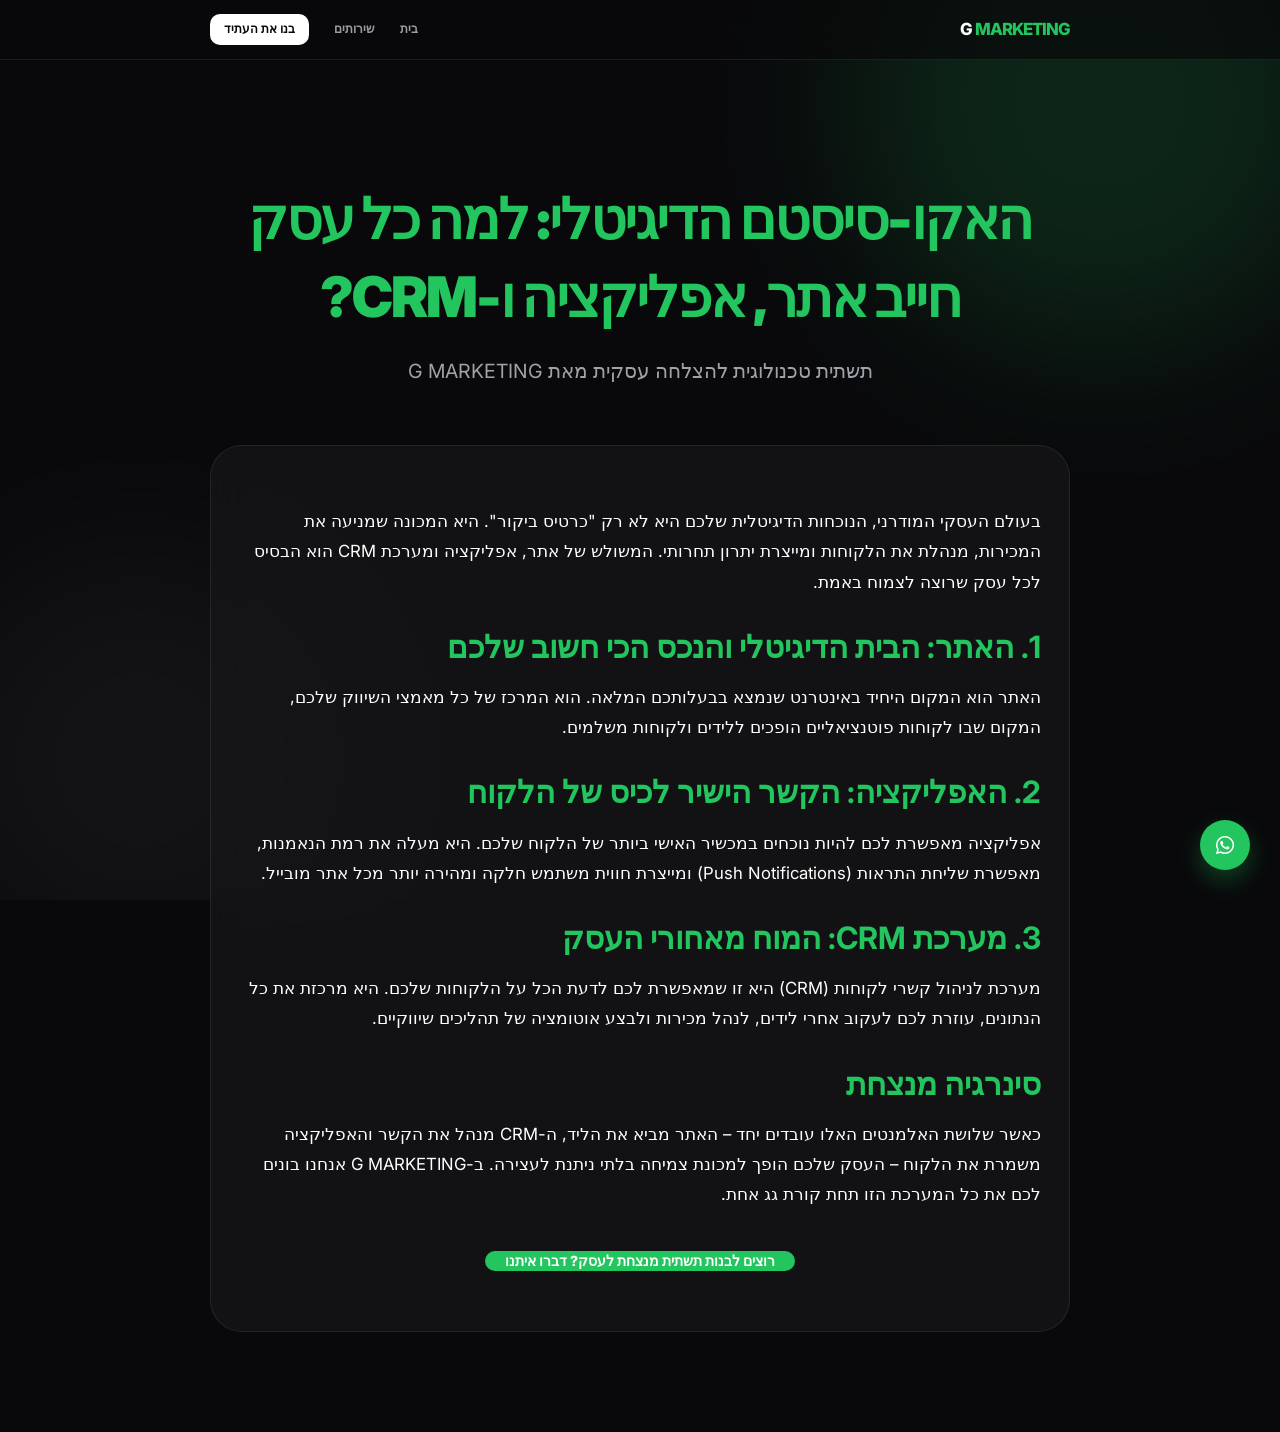
<file: digital-ecosystem.html>
<!DOCTYPE html>
<html lang="he" dir="rtl">
<head>
    <meta charset="UTF-8">
    <meta name="viewport" content="width=device-width, initial-scale=1.0">
    <title>המשולש הקדוש: אתר, אפליקציה ו-CRM | G MARKETING</title>
    <link rel="preconnect" href="https://fonts.googleapis.com">
    <link rel="preconnect" href="https://fonts.gstatic.com" crossorigin>
    <link href="https://fonts.googleapis.com/css2?family=Inter:wght@300;400;600;700;800;900&display=swap" rel="stylesheet">
    <link rel="stylesheet" href="https://cdnjs.cloudflare.com/ajax/libs/font-awesome/6.4.0/css/all.min.css">
    <link rel="stylesheet" href="styles.css">
    <style>
        .article-hero { padding: 180px 0 60px; text-align: center; }
        .article-hero h1 { font-size: 4rem; font-weight: 900; letter-spacing: -2px; margin-bottom: 1.5rem; color: var(--primary); }
        .article-content { max-width: 900px; margin: 0 auto; padding: 60px 2rem; background: var(--glass); backdrop-filter: blur(20px); border: 1px solid var(--glass-border); border-radius: 32px; margin-bottom: 100px; }
        .article-content h2 { font-size: 2.2rem; margin: 2rem 0 1rem; color: var(--primary); }
        .article-content p { font-size: 1.2rem; line-height: 1.8; margin-bottom: 1.5rem; color: var(--text-main); }
    </style>
</head>
<body>
    <div class="mesh-bg">
        <div class="mesh-blob blob-2"></div>
        <div class="mesh-blob blob-1"></div>
    </div>

    <header class="navbar">
        <div class="container">
            <div class="logo-container">
                <a href="index.html" style="text-decoration: none; color: inherit;">
                    <div class="logo-text">G <span>MARKETING</span></div>
                </a>
            </div>
            <nav class="nav-links">
                <a href="index.html">בית</a>
                <a href="index.html#services">שירותים</a>
                <a href="index.html#contact" class="btn-nav">בנו את העתיד</a>
            </nav>
        </div>
    </header>

    <main class="container">
        <section class="article-hero">
            <h1 class="reveal">האקו-סיסטם הדיגיטלי: למה כל עסק חייב אתר, אפליקציה ו-CRM?</h1>
            <p class="reveal" style="font-size: 1.4rem; color: var(--text-muted);">תשתית טכנולוגית להצלחה עסקית מאת G MARKETING</p>
        </section>

        <article class="article-content reveal">
            <p>בעולם העסקי המודרני, הנוכחות הדיגיטלית שלכם היא לא רק "כרטיס ביקור". היא המכונה שמניעה את המכירות, מנהלת את הלקוחות ומייצרת יתרון תחרותי. המשולש של אתר, אפליקציה ומערכת CRM הוא הבסיס לכל עסק שרוצה לצמוח באמת.</p>

            <h2>1. האתר: הבית הדיגיטלי והנכס הכי חשוב שלכם</h2>
            <p>האתר הוא המקום היחיד באינטרנט שנמצא בבעלותכם המלאה. הוא המרכז של כל מאמצי השיווק שלכם, המקום שבו לקוחות פוטנציאליים הופכים ללידים ולקוחות משלמים.</p>

            <h2>2. האפליקציה: הקשר הישיר לכיס של הלקוח</h2>
            <p>אפליקציה מאפשרת לכם להיות נוכחים במכשיר האישי ביותר של הלקוח שלכם. היא מעלה את רמת הנאמנות, מאפשרת שליחת התראות (Push Notifications) ומייצרת חווית משתמש חלקה ומהירה יותר מכל אתר מובייל.</p>

            <h2>3. מערכת CRM: המוח מאחורי העסק</h2>
            <p>מערכת לניהול קשרי לקוחות (CRM) היא זו שמאפשרת לכם לדעת הכל על הלקוחות שלכם. היא מרכזת את כל הנתונים, עוזרת לכם לעקוב אחרי לידים, לנהל מכירות ולבצע אוטומציה של תהליכים שיווקיים.</p>

            <h2>סינרגיה מנצחת</h2>
            <p>כאשר שלושת האלמנטים האלו עובדים יחד – האתר מביא את הליד, ה-CRM מנהל את הקשר והאפליקציה משמרת את הלקוח – העסק שלכם הופך למכונת צמיחה בלתי ניתנת לעצירה. ב-G MARKETING אנחנו בונים לכם את כל המערכת הזו תחת קורת גג אחת.</p>

            <div style="text-align: center; margin-top: 3rem;">
                <a href="index.html#contact" class="btn-chat" style="display: inline-block; text-decoration: none;">רוצים לבנות תשתית מנצחת לעסק? דברו איתנו</a>
            </div>
        </article>
    </main>

    <a href="https://wa.me/972525155598" class="whatsapp-float" target="_blank">
        <i class="fa-brands fa-whatsapp"></i>
    </a>

    <script src="script.js"></script>
</body>
</html>
</file>
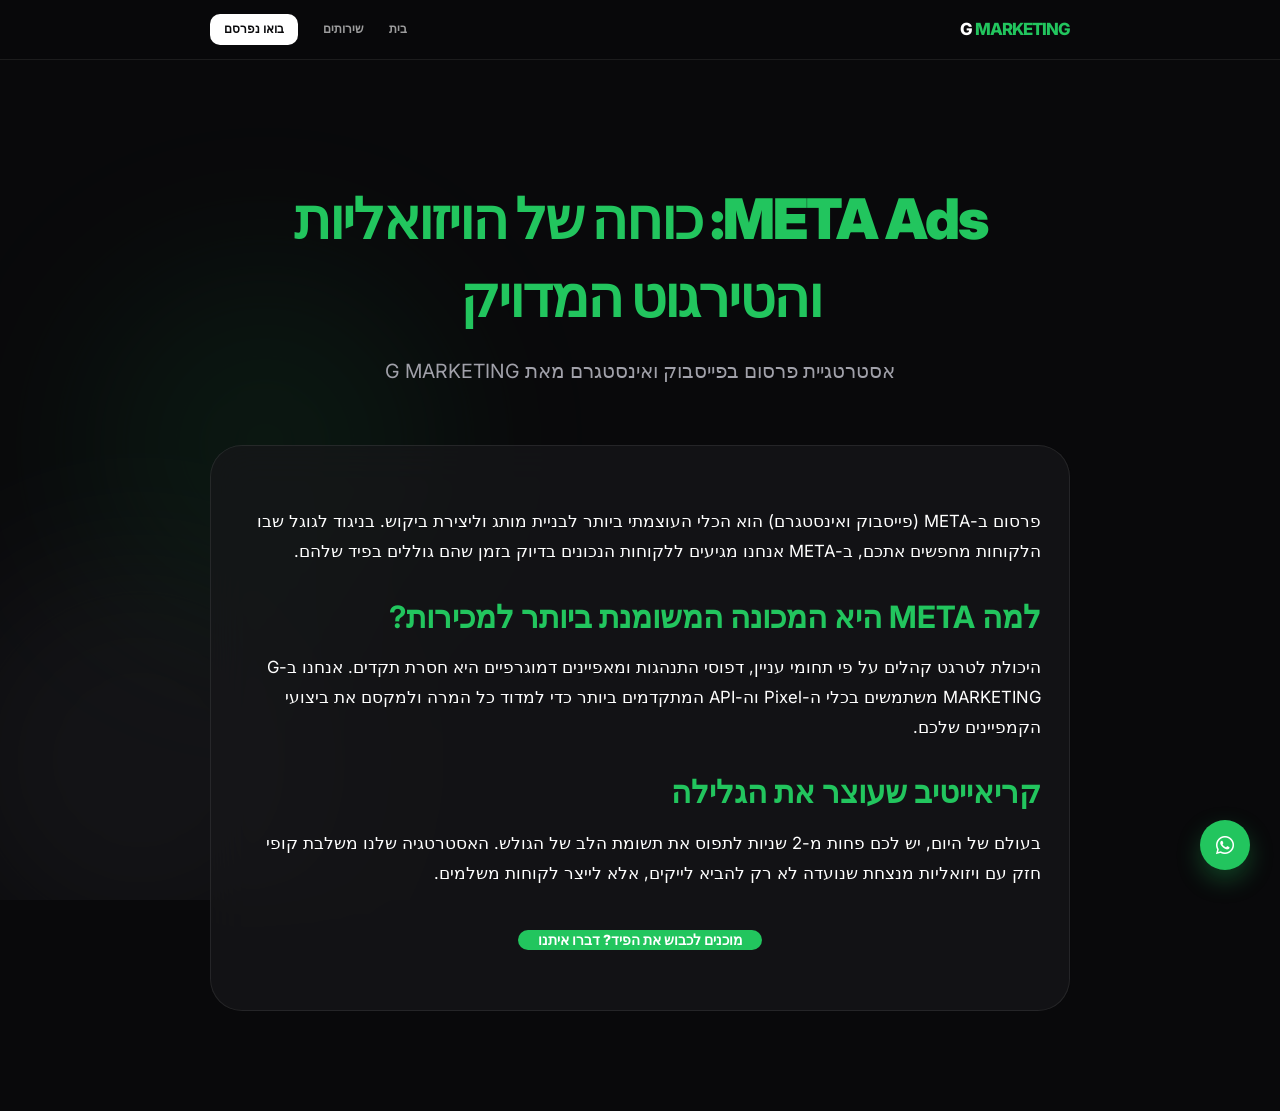
<file: meta-ads-guide.html>
<!DOCTYPE html>
<html lang="he" dir="rtl">
<head>
    <meta charset="UTF-8">
    <meta name="viewport" content="width=device-width, initial-scale=1.0">
    <title>פרסום ברשתות META (פייסבוק ואינסטגרם) | G MARKETING</title>
    <link rel="preconnect" href="https://fonts.googleapis.com">
    <link rel="preconnect" href="https://fonts.gstatic.com" crossorigin>
    <link href="https://fonts.googleapis.com/css2?family=Inter:wght@300;400;600;700;800;900&display=swap" rel="stylesheet">
    <link rel="stylesheet" href="https://cdnjs.cloudflare.com/ajax/libs/font-awesome/6.4.0/css/all.min.css">
    <link rel="stylesheet" href="styles.css">
    <style>
        .article-hero { padding: 180px 0 60px; text-align: center; }
        .article-hero h1 { font-size: 4rem; font-weight: 900; letter-spacing: -2px; margin-bottom: 1.5rem; color: var(--primary); }
        .article-content { max-width: 900px; margin: 0 auto; padding: 60px 2rem; background: var(--glass); backdrop-filter: blur(20px); border: 1px solid var(--glass-border); border-radius: 32px; margin-bottom: 100px; }
        .article-content h2 { font-size: 2.2rem; margin: 2rem 0 1rem; color: var(--primary); }
        .article-content p { font-size: 1.2rem; line-height: 1.8; margin-bottom: 1.5rem; color: var(--text-main); }
    </style>
</head>
<body>
    <div class="mesh-bg">
        <div class="mesh-blob blob-2"></div>
        <div class="mesh-blob blob-3"></div>
    </div>

    <header class="navbar">
        <div class="container">
            <div class="logo-container">
                <a href="index.html" style="text-decoration: none; color: inherit;">
                    <div class="logo-text">G <span>MARKETING</span></div>
                </a>
            </div>
            <nav class="nav-links">
                <a href="index.html">בית</a>
                <a href="index.html#services">שירותים</a>
                <a href="index.html#contact" class="btn-nav">בואו נפרסם</a>
            </nav>
        </div>
    </header>

    <main class="container">
        <section class="article-hero">
            <h1 class="reveal">META Ads: כוחה של הויזואליות והטירגוט המדויק</h1>
            <p class="reveal" style="font-size: 1.4rem; color: var(--text-muted);">אסטרטגיית פרסום בפייסבוק ואינסטגרם מאת G MARKETING</p>
        </section>

        <article class="article-content reveal">
            <p>פרסום ב-META (פייסבוק ואינסטגרם) הוא הכלי העוצמתי ביותר לבניית מותג וליצירת ביקוש. בניגוד לגוגל שבו הלקוחות מחפשים אתכם, ב-META אנחנו מגיעים ללקוחות הנכונים בדיוק בזמן שהם גוללים בפיד שלהם.</p>

            <h2>למה META היא המכונה המשומנת ביותר למכירות?</h2>
            <p>היכולת לטרגט קהלים על פי תחומי עניין, דפוסי התנהגות ומאפיינים דמוגרפיים היא חסרת תקדים. אנחנו ב-G MARKETING משתמשים בכלי ה-Pixel וה-API המתקדמים ביותר כדי למדוד כל המרה ולמקסם את ביצועי הקמפיינים שלכם.</p>

            <h2>קריאייטיב שעוצר את הגלילה</h2>
            <p>בעולם של היום, יש לכם פחות מ-2 שניות לתפוס את תשומת הלב של הגולש. האסטרטגיה שלנו משלבת קופי חזק עם ויזואליות מנצחת שנועדה לא רק להביא לייקים, אלא לייצר לקוחות משלמים.</p>

            <div style="text-align: center; margin-top: 3rem;">
                <a href="index.html#contact" class="btn-chat" style="display: inline-block; text-decoration: none;">מוכנים לכבוש את הפיד? דברו איתנו</a>
            </div>
        </article>
    </main>

    <a href="https://wa.me/972525155598" class="whatsapp-float" target="_blank">
        <i class="fa-brands fa-whatsapp"></i>
    </a>

    <script src="script.js"></script>
</body>
</html>
</file>
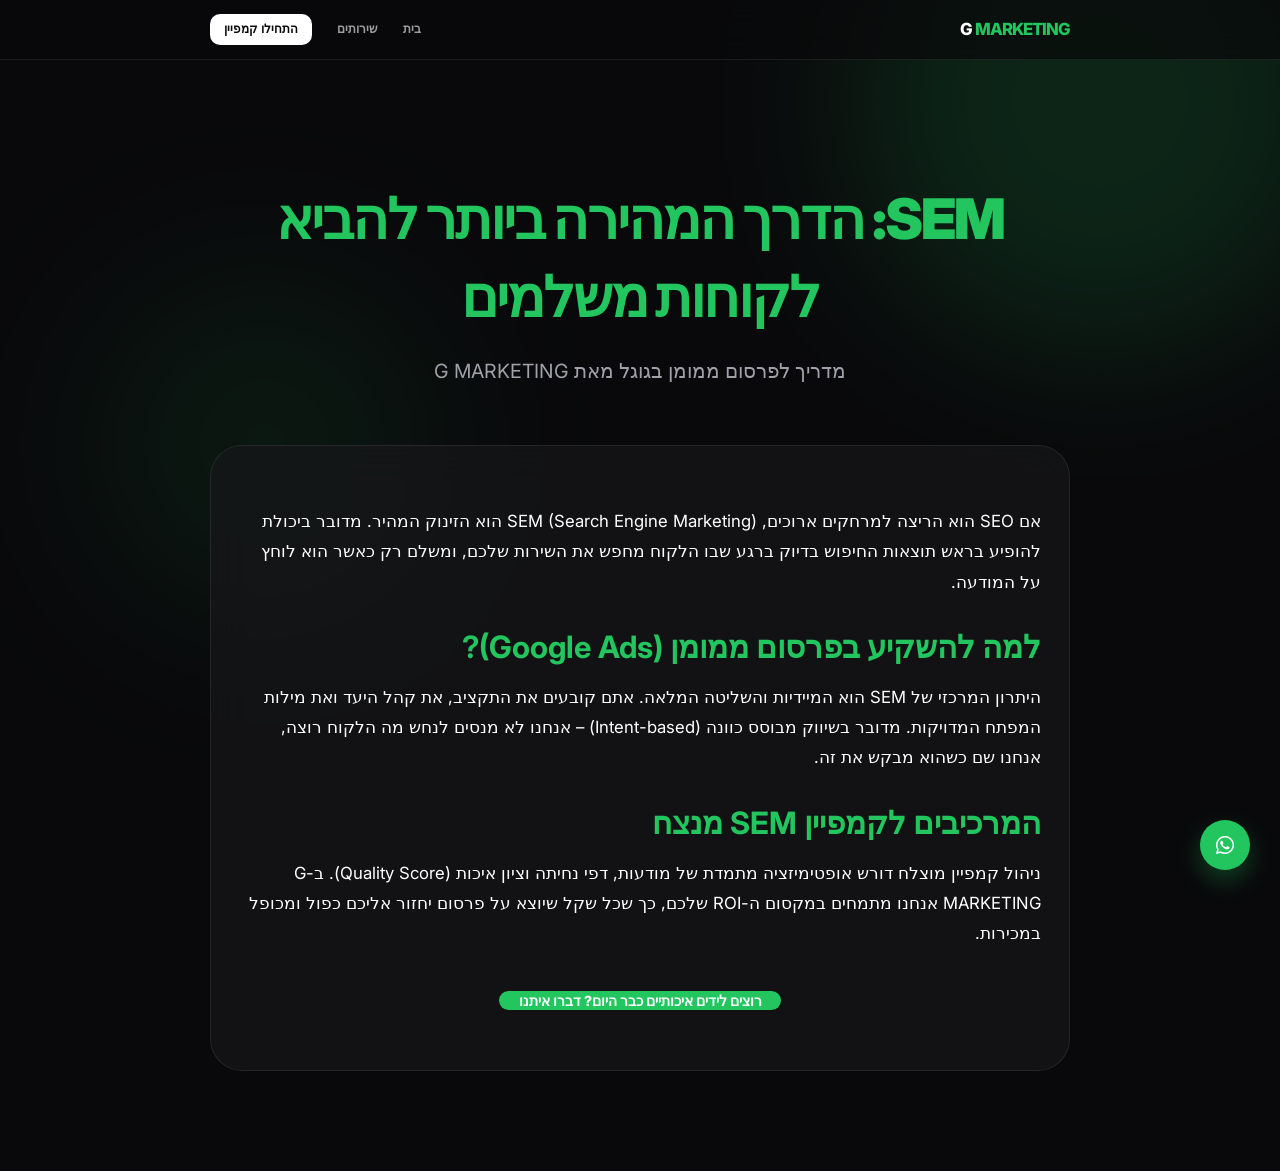
<file: sem-guide.html>
<!DOCTYPE html>
<html lang="he" dir="rtl">
<head>
    <meta charset="UTF-8">
    <meta name="viewport" content="width=device-width, initial-scale=1.0">
    <title>פרסום ממומן בגוגל (SEM) - תוצאות כאן ועכשיו | G MARKETING</title>
    <link rel="preconnect" href="https://fonts.googleapis.com">
    <link rel="preconnect" href="https://fonts.gstatic.com" crossorigin>
    <link href="https://fonts.googleapis.com/css2?family=Inter:wght@300;400;600;700;800;900&display=swap" rel="stylesheet">
    <link rel="stylesheet" href="https://cdnjs.cloudflare.com/ajax/libs/font-awesome/6.4.0/css/all.min.css">
    <link rel="stylesheet" href="styles.css">
    <style>
        .article-hero { padding: 180px 0 60px; text-align: center; }
        .article-hero h1 { font-size: 4rem; font-weight: 900; letter-spacing: -2px; margin-bottom: 1.5rem; color: var(--primary); }
        .article-content { max-width: 900px; margin: 0 auto; padding: 60px 2rem; background: var(--glass); backdrop-filter: blur(20px); border: 1px solid var(--glass-border); border-radius: 32px; margin-bottom: 100px; }
        .article-content h2 { font-size: 2.2rem; margin: 2rem 0 1rem; color: var(--primary); }
        .article-content p { font-size: 1.2rem; line-height: 1.8; margin-bottom: 1.5rem; color: var(--text-main); }
    </style>
</head>
<body>
    <div class="mesh-bg">
        <div class="mesh-blob blob-3"></div>
        <div class="mesh-blob blob-1"></div>
    </div>

    <header class="navbar">
        <div class="container">
            <div class="logo-container">
                <a href="index.html" style="text-decoration: none; color: inherit;">
                    <div class="logo-text">G <span>MARKETING</span></div>
                </a>
            </div>
            <nav class="nav-links">
                <a href="index.html">בית</a>
                <a href="index.html#services">שירותים</a>
                <a href="index.html#contact" class="btn-nav">התחילו קמפיין</a>
            </nav>
        </div>
    </header>

    <main class="container">
        <section class="article-hero">
            <h1 class="reveal">SEM: הדרך המהירה ביותר להביא לקוחות משלמים</h1>
            <p class="reveal" style="font-size: 1.4rem; color: var(--text-muted);">מדריך לפרסום ממומן בגוגל מאת G MARKETING</p>
        </section>

        <article class="article-content reveal">
            <p>אם SEO הוא הריצה למרחקים ארוכים, SEM (Search Engine Marketing) הוא הזינוק המהיר. מדובר ביכולת להופיע בראש תוצאות החיפוש בדיוק ברגע שבו הלקוח מחפש את השירות שלכם, ומשלם רק כאשר הוא לוחץ על המודעה.</p>

            <h2>למה להשקיע בפרסום ממומן (Google Ads)?</h2>
            <p>היתרון המרכזי של SEM הוא המיידיות והשליטה המלאה. אתם קובעים את התקציב, את קהל היעד ואת מילות המפתח המדויקות. מדובר בשיווק מבוסס כוונה (Intent-based) – אנחנו לא מנסים לנחש מה הלקוח רוצה, אנחנו שם כשהוא מבקש את זה.</p>

            <h2>המרכיבים לקמפיין SEM מנצח</h2>
            <p>ניהול קמפיין מוצלח דורש אופטימיזציה מתמדת של מודעות, דפי נחיתה וציון איכות (Quality Score). ב-G MARKETING אנחנו מתמחים במקסום ה-ROI שלכם, כך שכל שקל שיוצא על פרסום יחזור אליכם כפול ומכופל במכירות.</p>

            <div style="text-align: center; margin-top: 3rem;">
                <a href="index.html#contact" class="btn-chat" style="display: inline-block; text-decoration: none;">רוצים לידים איכותיים כבר היום? דברו איתנו</a>
            </div>
        </article>
    </main>

    <a href="https://wa.me/972525155598" class="whatsapp-float" target="_blank">
        <i class="fa-brands fa-whatsapp"></i>
    </a>

    <script src="script.js"></script>
</body>
</html>
</file>
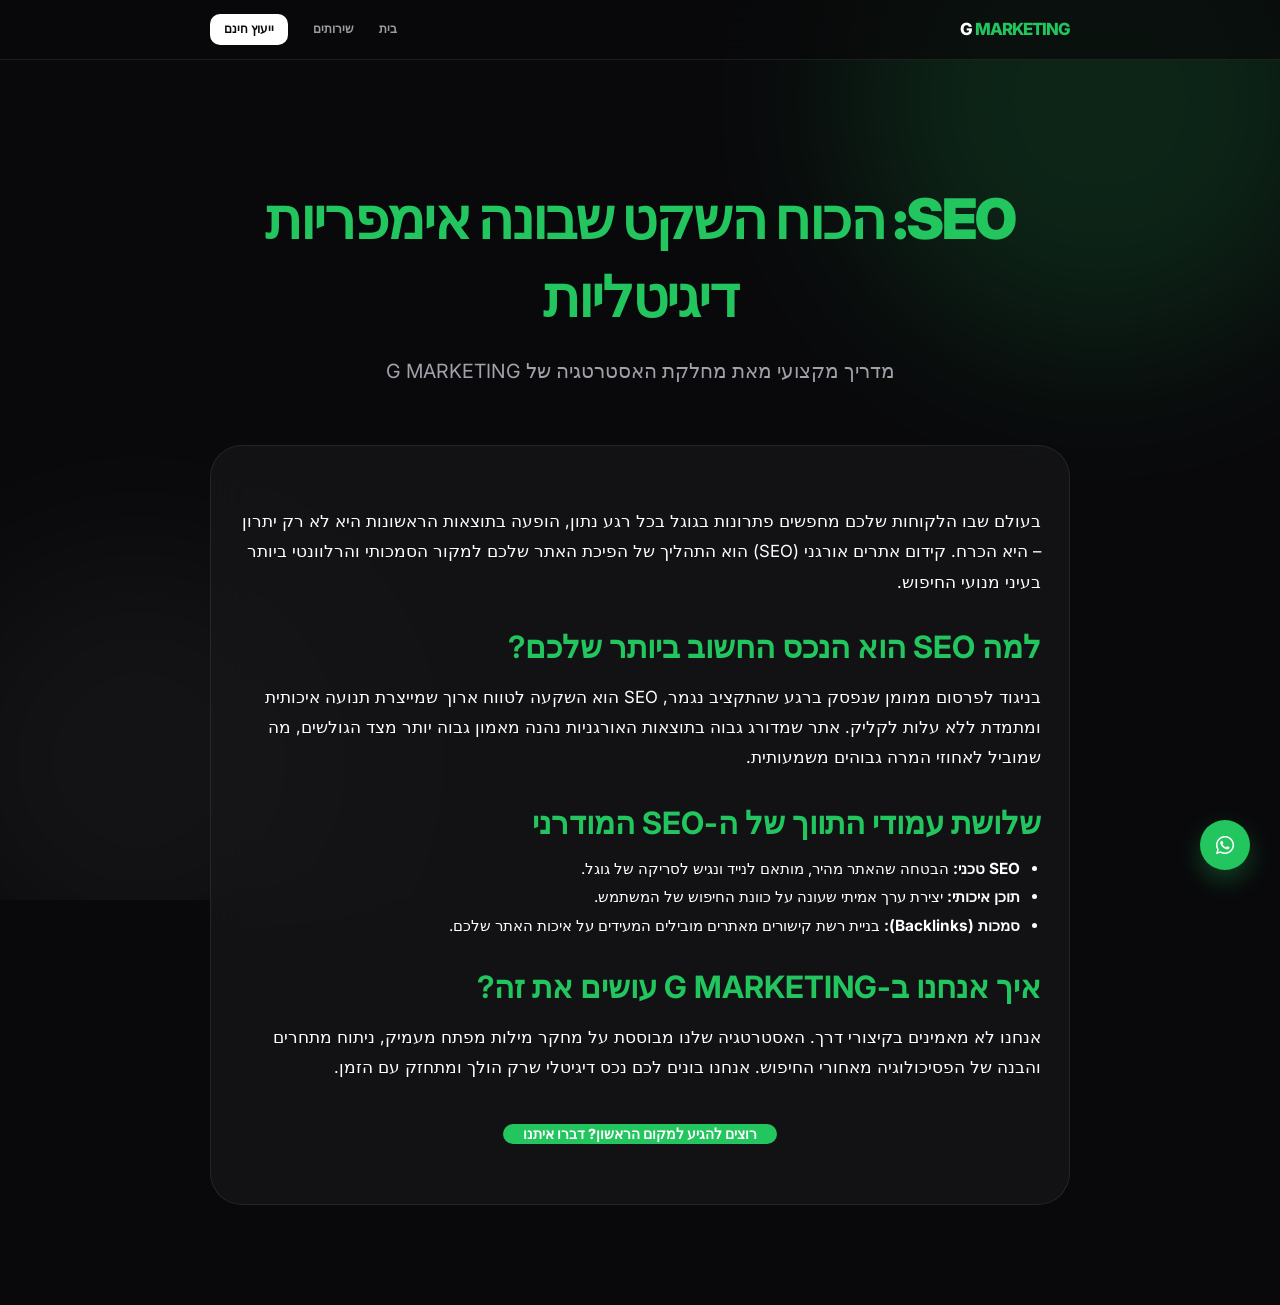
<file: seo-guide.html>
<!DOCTYPE html>
<html lang="he" dir="rtl">
<head>
    <meta charset="UTF-8">
    <meta name="viewport" content="width=device-width, initial-scale=1.0">
    <title>המדריך המלא לקידום אתרים אורגני (SEO) | G MARKETING</title>
    <link rel="preconnect" href="https://fonts.googleapis.com">
    <link rel="preconnect" href="https://fonts.gstatic.com" crossorigin>
    <link href="https://fonts.googleapis.com/css2?family=Inter:wght@300;400;600;700;800;900&display=swap" rel="stylesheet">
    <link rel="stylesheet" href="https://cdnjs.cloudflare.com/ajax/libs/font-awesome/6.4.0/css/all.min.css">
    <link rel="stylesheet" href="styles.css">
    <style>
        .article-hero { padding: 180px 0 60px; text-align: center; }
        .article-hero h1 { font-size: 4rem; font-weight: 900; letter-spacing: -2px; margin-bottom: 1.5rem; color: var(--primary); }
        .article-content { max-width: 900px; margin: 0 auto; padding: 60px 2rem; background: var(--glass); backdrop-filter: blur(20px); border: 1px solid var(--glass-border); border-radius: 32px; margin-bottom: 100px; }
        .article-content h2 { font-size: 2.2rem; margin: 2rem 0 1rem; color: var(--primary); }
        .article-content p { font-size: 1.2rem; line-height: 1.8; margin-bottom: 1.5rem; color: var(--text-main); }
        .article-content ul { margin-bottom: 1.5rem; padding-right: 1.5rem; }
        .article-content li { font-size: 1.1rem; margin-bottom: 0.5rem; }
    </style>
</head>
<body>
    <div class="mesh-bg">
        <div class="mesh-blob blob-1"></div>
        <div class="mesh-blob blob-2"></div>
    </div>

    <header class="navbar">
        <div class="container">
            <div class="logo-container">
                <a href="index.html" style="text-decoration: none; color: inherit;">
                    <div class="logo-text">G <span>MARKETING</span></div>
                </a>
            </div>
            <nav class="nav-links">
                <a href="index.html">בית</a>
                <a href="index.html#services">שירותים</a>
                <a href="index.html#contact" class="btn-nav">ייעוץ חינם</a>
            </nav>
        </div>
    </header>

    <main class="container">
        <section class="article-hero">
            <h1 class="reveal">SEO: הכוח השקט שבונה אימפריות דיגיטליות</h1>
            <p class="reveal" style="font-size: 1.4rem; color: var(--text-muted);">מדריך מקצועי מאת מחלקת האסטרטגיה של G MARKETING</p>
        </section>

        <article class="article-content reveal">
            <p>בעולם שבו הלקוחות שלכם מחפשים פתרונות בגוגל בכל רגע נתון, הופעה בתוצאות הראשונות היא לא רק יתרון – היא הכרח. קידום אתרים אורגני (SEO) הוא התהליך של הפיכת האתר שלכם למקור הסמכותי והרלוונטי ביותר בעיני מנועי החיפוש.</p>

            <h2>למה SEO הוא הנכס החשוב ביותר שלכם?</h2>
            <p>בניגוד לפרסום ממומן שנפסק ברגע שהתקציב נגמר, SEO הוא השקעה לטווח ארוך שמייצרת תנועה איכותית ומתמדת ללא עלות לקליק. אתר שמדורג גבוה בתוצאות האורגניות נהנה מאמון גבוה יותר מצד הגולשים, מה שמוביל לאחוזי המרה גבוהים משמעותית.</p>

            <h2>שלושת עמודי התווך של ה-SEO המודרני</h2>
            <ul>
                <li><strong>SEO טכני:</strong> הבטחה שהאתר מהיר, מותאם לנייד ונגיש לסריקה של גוגל.</li>
                <li><strong>תוכן איכותי:</strong> יצירת ערך אמיתי שעונה על כוונת החיפוש של המשתמש.</li>
                <li><strong>סמכות (Backlinks):</strong> בניית רשת קישורים מאתרים מובילים המעידים על איכות האתר שלכם.</li>
            </ul>

            <h2>איך אנחנו ב-G MARKETING עושים את זה?</h2>
            <p>אנחנו לא מאמינים בקיצורי דרך. האסטרטגיה שלנו מבוססת על מחקר מילות מפתח מעמיק, ניתוח מתחרים והבנה של הפסיכולוגיה מאחורי החיפוש. אנחנו בונים לכם נכס דיגיטלי שרק הולך ומתחזק עם הזמן.</p>

            <div style="text-align: center; margin-top: 3rem;">
                <a href="index.html#contact" class="btn-chat" style="display: inline-block; text-decoration: none;">רוצים להגיע למקום הראשון? דברו איתנו</a>
            </div>
        </article>
    </main>

    <a href="https://wa.me/972525155598" class="whatsapp-float" target="_blank">
        <i class="fa-brands fa-whatsapp"></i>
    </a>

    <script src="script.js"></script>
</body>
</html>
</file>
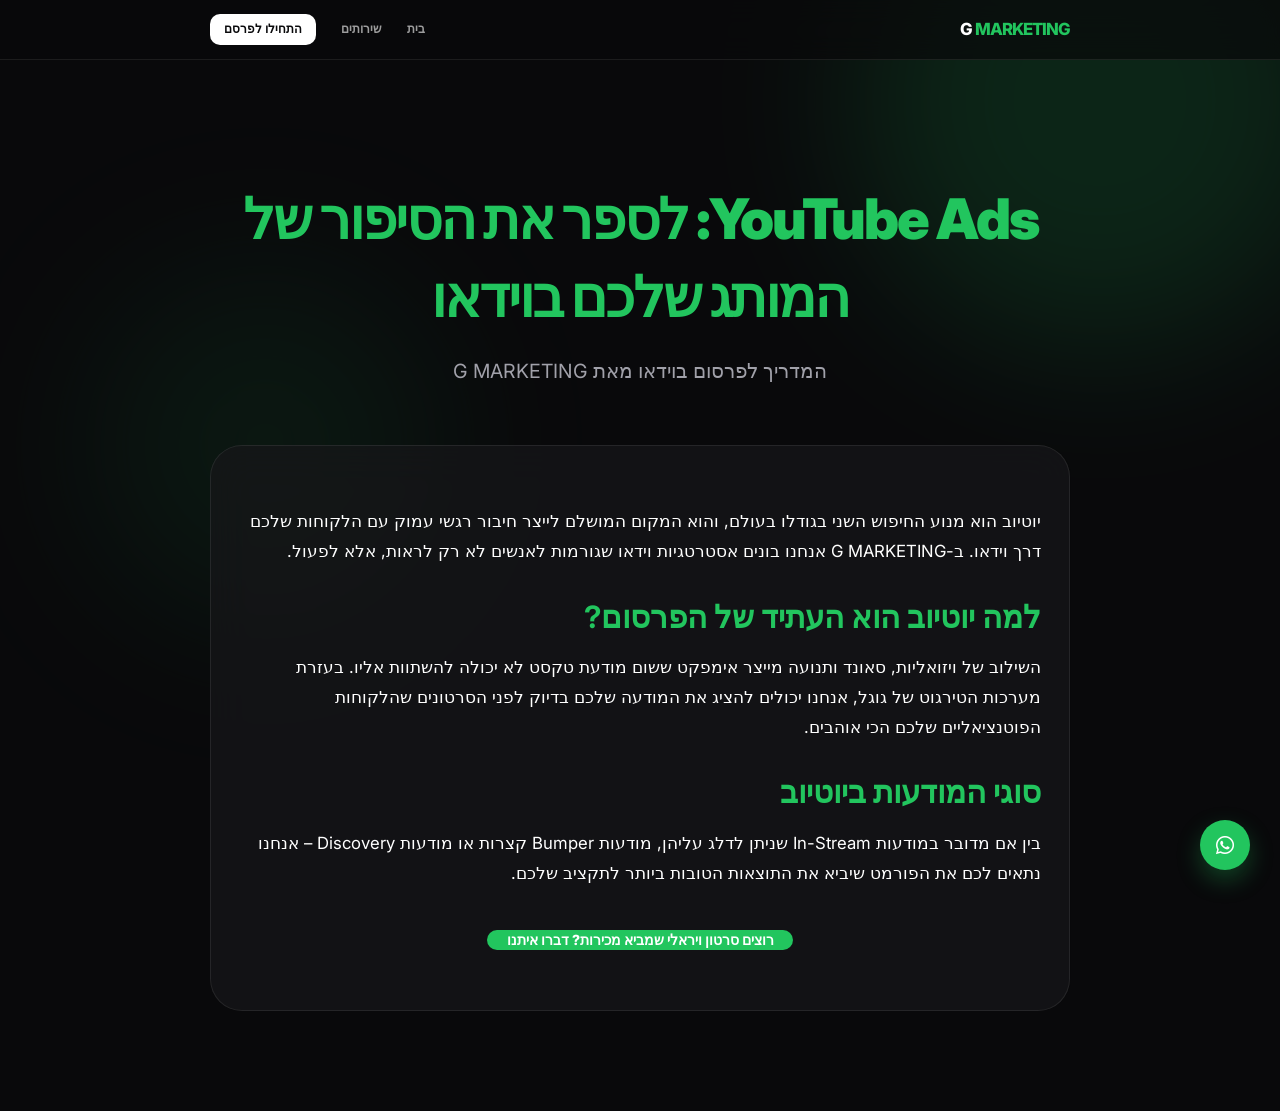
<file: youtube-ads-guide.html>
<!DOCTYPE html>
<html lang="he" dir="rtl">
<head>
    <meta charset="UTF-8">
    <meta name="viewport" content="width=device-width, initial-scale=1.0">
    <title>פרסום ביוטיוב (YouTube Ads) | G MARKETING</title>
    <link rel="preconnect" href="https://fonts.googleapis.com">
    <link rel="preconnect" href="https://fonts.gstatic.com" crossorigin>
    <link href="https://fonts.googleapis.com/css2?family=Inter:wght@300;400;600;700;800;900&display=swap" rel="stylesheet">
    <link rel="stylesheet" href="https://cdnjs.cloudflare.com/ajax/libs/font-awesome/6.4.0/css/all.min.css">
    <link rel="stylesheet" href="styles.css">
    <style>
        .article-hero { padding: 180px 0 60px; text-align: center; }
        .article-hero h1 { font-size: 4rem; font-weight: 900; letter-spacing: -2px; margin-bottom: 1.5rem; color: var(--primary); }
        .article-content { max-width: 900px; margin: 0 auto; padding: 60px 2rem; background: var(--glass); backdrop-filter: blur(20px); border: 1px solid var(--glass-border); border-radius: 32px; margin-bottom: 100px; }
        .article-content h2 { font-size: 2.2rem; margin: 2rem 0 1rem; color: var(--primary); }
        .article-content p { font-size: 1.2rem; line-height: 1.8; margin-bottom: 1.5rem; color: var(--text-main); }
    </style>
</head>
<body>
    <div class="mesh-bg">
        <div class="mesh-blob blob-1"></div>
        <div class="mesh-blob blob-3"></div>
    </div>

    <header class="navbar">
        <div class="container">
            <div class="logo-container">
                <a href="index.html" style="text-decoration: none; color: inherit;">
                    <div class="logo-text">G <span>MARKETING</span></div>
                </a>
            </div>
            <nav class="nav-links">
                <a href="index.html">בית</a>
                <a href="index.html#services">שירותים</a>
                <a href="index.html#contact" class="btn-nav">התחילו לפרסם</a>
            </nav>
        </div>
    </header>

    <main class="container">
        <section class="article-hero">
            <h1 class="reveal">YouTube Ads: לספר את הסיפור של המותג שלכם בוידאו</h1>
            <p class="reveal" style="font-size: 1.4rem; color: var(--text-muted);">המדריך לפרסום בוידאו מאת G MARKETING</p>
        </section>

        <article class="article-content reveal">
            <p>יוטיוב הוא מנוע החיפוש השני בגודלו בעולם, והוא המקום המושלם לייצר חיבור רגשי עמוק עם הלקוחות שלכם דרך וידאו. ב-G MARKETING אנחנו בונים אסטרטגיות וידאו שגורמות לאנשים לא רק לראות, אלא לפעול.</p>

            <h2>למה יוטיוב הוא העתיד של הפרסום?</h2>
            <p>השילוב של ויזואליות, סאונד ותנועה מייצר אימפקט ששום מודעת טקסט לא יכולה להשתוות אליו. בעזרת מערכות הטירגוט של גוגל, אנחנו יכולים להציג את המודעה שלכם בדיוק לפני הסרטונים שהלקוחות הפוטנציאליים שלכם הכי אוהבים.</p>

            <h2>סוגי המודעות ביוטיוב</h2>
            <p>בין אם מדובר במודעות In-Stream שניתן לדלג עליהן, מודעות Bumper קצרות או מודעות Discovery – אנחנו נתאים לכם את הפורמט שיביא את התוצאות הטובות ביותר לתקציב שלכם.</p>

            <div style="text-align: center; margin-top: 3rem;">
                <a href="index.html#contact" class="btn-chat" style="display: inline-block; text-decoration: none;">רוצים סרטון ויראלי שמביא מכירות? דברו איתנו</a>
            </div>
        </article>
    </main>

    <a href="https://wa.me/972525155598" class="whatsapp-float" target="_blank">
        <i class="fa-brands fa-whatsapp"></i>
    </a>

    <script src="script.js"></script>
</body>
</html>
</file>
<file: styles.css>
:root {
    --bg-base: #09090b;
    --bg-light: #18181b;
    --text-main: #ffffff;
    --text-muted: #a1a1aa;
    --primary: #22c55e;
    --primary-hover: #16a34a;
    --secondary: #3f3f46;
    --accent: #52525b;
    --glass: rgba(24, 24, 27, 0.7);
    --glass-border: rgba(255, 255, 255, 0.08);
    --font-main: 'Inter', 'Heebo', sans-serif;
    --shadow-soft: 0 6px 20px rgba(0,0,0,0.5);
}

* {
    margin: 0;
    padding: 0;
    box-sizing: border-box;
}

html {
    font-size: 14px;
}

body {
    font-family: var(--font-main);
    background-color: var(--bg-base);
    color: var(--text-main);
    line-height: 1.4;
    overflow-x: hidden;
    -webkit-font-smoothing: antialiased;
}

.mesh-bg {
    position: fixed;
    top: 0;
    left: 0;
    width: 100%;
    height: 100%;
    z-index: -1;
    overflow: hidden;
    background: var(--bg-base);
}

.mesh-blob {
    position: absolute;
    border-radius: 50%;
    filter: blur(80px);
    opacity: 0.2;
    animation: blob-move 25s infinite alternate;
}

.blob-1 { width: 500px; height: 500px; background: var(--primary); top: -150px; right: -70px; opacity: 0.15; }
.blob-2 { width: 420px; height: 420px; background: var(--secondary); bottom: -70px; left: -70px; animation-delay: -5s; }
.blob-3 { width: 350px; height: 350px; background: #14532d; top: 30%; left: 7%; animation-delay: -10s; }

@keyframes blob-move {
    0% { transform: translate(0, 0) scale(1); }
    100% { transform: translate(100px, 70px) scale(1.1); }
}

.container {
    max-width: 900px;
    margin: 0 auto;
    padding: 0 1.4rem;
}

/* Header */
.navbar {
    height: 60px;
    display: flex;
    align-items: center;
    position: fixed;
    top: 0;
    left: 0;
    right: 0;
    z-index: 1000;
    background: rgba(9, 9, 11, 0.7);
    backdrop-filter: blur(14px);
    border-bottom: 1px solid var(--glass-border);
}

.navbar .container {
    display: flex;
    justify-content: space-between;
    align-items: center;
    width: 100%;
}

.logo-text {
    font-size: 1.2rem;
    font-weight: 800;
    letter-spacing: -1px;
}

.logo-text span {
    color: var(--primary);
}

.nav-links {
    display: flex;
    gap: 1.8rem;
    align-items: center;
}

.nav-links a {
    text-decoration: none;
    color: var(--text-main);
    font-weight: 600;
    font-size: 0.85rem;
    opacity: 0.6;
    transition: all 0.3s;
}

.btn-nav {
    background: #fff;
    color: var(--bg-base) !important;
    padding: 0.5rem 1rem;
    border-radius: 10px;
    opacity: 1 !important;
    font-weight: 800;
}

/* Hero Section */
.hero {
    min-height: 85vh;
    display: flex;
    flex-direction: column;
    align-items: center;
    justify-content: center;
    text-align: center;
    padding-top: 60px;
}

.hero h1 {
    font-size: clamp(2.5rem, 6vw, 4.2rem);
    font-weight: 900;
    line-height: 0.95;
    letter-spacing: -3px;
    margin-bottom: 1.4rem;
    max-width: 700px;
}

.hero h1 span {
    color: var(--primary);
}

.hero p {
    font-size: 1rem;
    color: var(--text-muted);
    max-width: 500px;
    margin-bottom: 2.5rem;
}

.chat-cta {
    width: 100%;
    max-width: 550px;
    background: var(--bg-light);
    padding: 8px;
    border-radius: 18px;
    box-shadow: 0 15px 35px rgba(0,0,0,0.3);
    border: 1px solid var(--glass-border);
    display: flex;
    gap: 8px;
    margin-bottom: 1.8rem;
}

.chat-cta input {
    flex: 1;
    background: transparent;
    border: none;
    padding: 0.7rem 1.1rem;
    font-size: 0.95rem;
    color: #fff;
    outline: none;
}

.btn-chat {
    background: var(--primary);
    color: #fff;
    border: none;
    padding: 0 1.4rem;
    border-radius: 12px;
    font-weight: 800;
    cursor: pointer;
    transition: all 0.2s;
}

/* Bento Grid */
.section-header {
    text-align: center;
    margin-bottom: 3.5rem;
}

.section-header h2 {
    font-size: 2.5rem;
    font-weight: 900;
    letter-spacing: -1.5px;
}

.bento-grid {
    display: grid;
    grid-template-columns: repeat(4, 1fr);
    grid-auto-rows: 190px;
    gap: 1.1rem;
}

.bento-item {
    background: var(--glass);
    backdrop-filter: blur(14px);
    border: 1px solid var(--glass-border);
    border-radius: 20px;
    padding: 2.1rem;
    display: flex;
    flex-direction: column;
    justify-content: space-between;
}

.bento-item h3 {
    font-size: 1.3rem;
    font-weight: 800;
    margin-bottom: 0.7rem;
}

.bento-item p {
    font-size: 0.9rem;
    color: var(--text-muted);
}

.bento-icon {
    font-size: 1.6rem;
    margin-bottom: 1.4rem;
    color: var(--primary);
}

/* Carousel for Reviews */
.carousel-container {
    width: 100%;
    overflow: hidden;
    position: relative;
    padding: 20px 0;
}

.carousel-track {
    display: flex;
    transition: transform 0.5s cubic-bezier(0.4, 0, 0.2, 1);
    gap: 1rem;
}

.carousel-item {
    min-width: calc(100% / 5 - 0.8rem);
    flex-shrink: 0;
}

@media (max-width: 1200px) {
    .carousel-item { min-width: calc(100% / 3 - 0.75rem); }
}

@media (max-width: 768px) {
    .carousel-item { min-width: 100%; }
}

.review-card {
    background: var(--bg-light);
    padding: 1.2rem;
    border-radius: 14px;
    border: 1px solid var(--glass-border);
    height: 100%;
    display: flex;
    flex-direction: column;
    justify-content: space-between;
    min-height: 180px;
}

/* Logo Carousel Animation */
#logo-carousel {
    animation: logo-scroll 30s linear infinite;
    gap: 5rem !important; /* Wider gap for logos */
}

@keyframes logo-scroll {
    0% { transform: translateX(0); }
    100% { transform: translateX(calc(-140px * 5 - 5rem * 5)); } /* Approximate width of 5 items */
}

.carousel-item.logo-item {
    min-width: 140px;
    display: flex;
    justify-content: center;
}

.logo-item img {
    max-width: 140px;
    max-height: 60px;
    filter: grayscale(1) opacity(0.4);
    transition: all 0.4s;
    object-fit: contain;
}

.logo-item img:hover {
    filter: grayscale(0) opacity(1);
    transform: scale(1.1);
}

.stars {
    color: #fbbc04;
    margin-bottom: 0.5rem;
    font-size: 0.75rem;
}

.author {
    margin-top: 1rem;
    font-weight: 700;
    font-size: 0.8rem;
    color: var(--primary);
}

/* Animations */
.reveal {
    opacity: 0;
    transform: translateY(30px);
    transition: all 1s cubic-bezier(0.2, 0.8, 0.2, 1);
}

.reveal.active {
    opacity: 1;
    transform: translateY(0);
}

/* WhatsApp */
.whatsapp-float {
    position: fixed;
    bottom: 30px;
    right: 30px;
    width: 50px;
    height: 50px;
    background: var(--primary);
    color: #fff;
    border-radius: 50%;
    display: flex;
    align-items: center;
    justify-content: center;
    font-size: 1.5rem;
    z-index: 1000;
    text-decoration: none;
    box-shadow: 0 10px 25px rgba(34, 197, 94, 0.3);
}

@media (max-width: 992px) {
    .bento-grid { grid-template-columns: repeat(2, 1fr); }
    .hero h1 { font-size: 2.5rem; }
    .container { max-width: 100%; }
}
</file>
